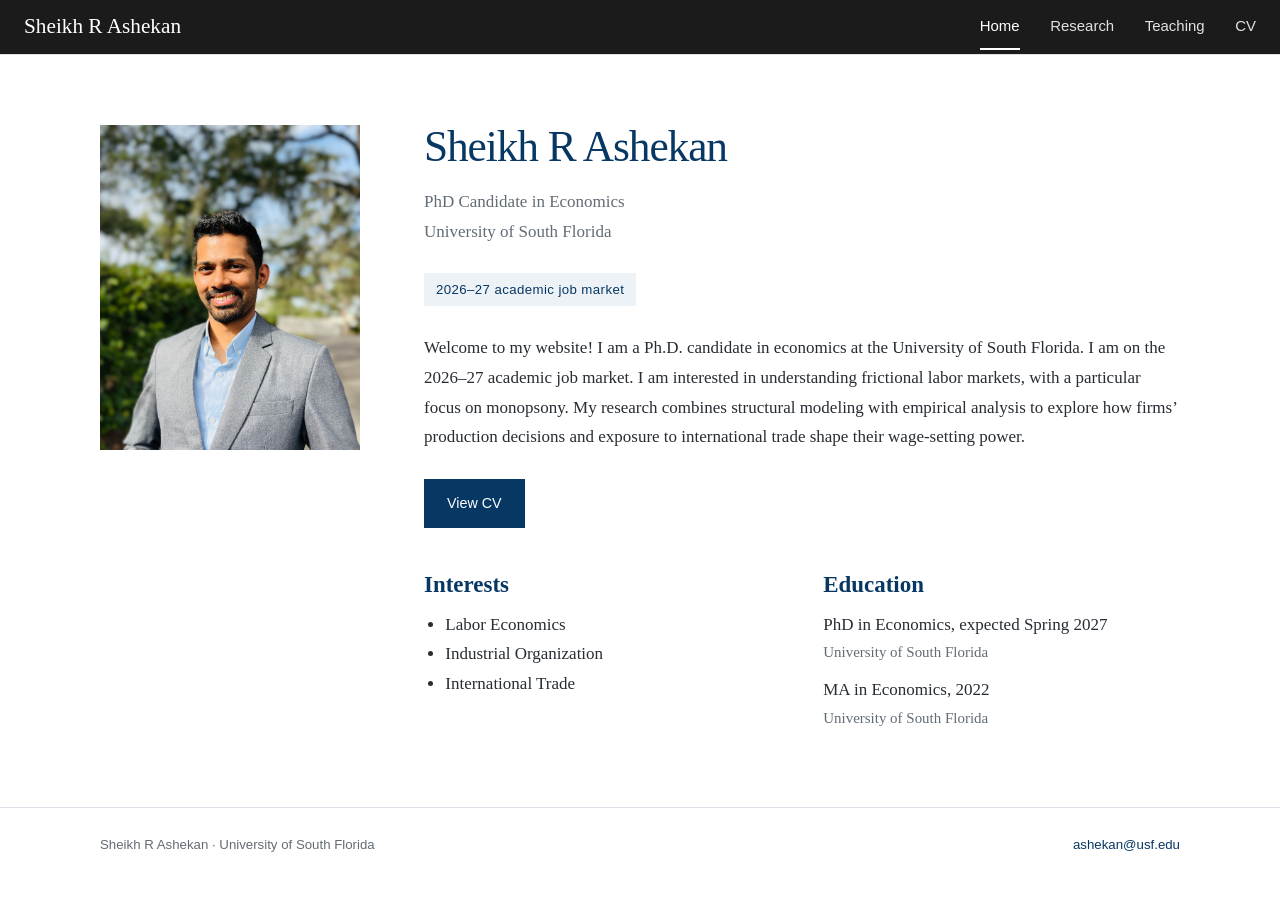
<file: index.html>
<!doctype html>
<html lang="en">
<head>
  <meta charset="utf-8"><meta name="viewport" content="width=device-width, initial-scale=1">
  <meta name="google-site-verification" content="XCTG4DJ-0cvgqm32Kb8fz9HrtkVCX_KL4axUa0PlUt0" />
  <title>Sheikh R Ashekan | Economics</title>
  <meta name="description" content="Sheikh R Ashekan, PhD student in Economics at the University of South Florida. Labor economics, international trade, and industrial organization. 2026–27 job market.">
  <link rel="icon" href="data:image/svg+xml,%3Csvg xmlns='http://www.w3.org/2000/svg' viewBox='0 0 32 32'%3E%3Crect width='32' height='32' rx='3' fill='%23073763'/%3E%3Ctext x='16' y='24' text-anchor='middle' font-family='Georgia' font-size='25' fill='white'%3ES%3C/text%3E%3C/svg%3E">
  <link rel="stylesheet" href="styles.css">
  <script src="file-links.js" defer></script>
</head>
<body>
  <a class="skip-link" href="#main">Skip to content</a>
  <header class="site-header"><div class="header-inner"><a class="site-name" href="index.html">Sheikh R Ashekan</a><nav aria-label="Main navigation"><a href="index.html" aria-current="page">Home</a><a href="research.html">Research</a><a href="teaching.html">Teaching</a><a href="cv.html">CV</a></nav></div></header>
  <main class="wrap" id="main">
    <div class="home-grid">
      <aside class="identity" aria-label="Profile">
        <img class="portrait" src="assets/portrait.jpeg" alt="Sheikh R Ashekan">
      </aside>
      <div class="intro">
        <h1>Sheikh R Ashekan</h1>
        <p class="affiliation">PhD Candidate in Economics<br>University of South Florida</p>
        <p class="market">2026–27 academic job market</p>
        <p>Welcome to my website! I am a Ph.D. candidate in economics at the University of South Florida. I am on the 2026–27 academic job market. I am interested in understanding frictional labor markets, with a particular focus on monopsony. My research combines structural modeling with empirical analysis to explore how firms’ production decisions and exposure to international trade shape their wage-setting power.</p>
        <div class="actions"><a class="button" href="assets/cv_ashekan.pdf">View CV</a></div>
        <div class="home-details">
          <section aria-labelledby="interests-heading">
            <h2 id="interests-heading">Interests</h2>
            <ul class="interest-list">
              <li>Labor Economics</li>
              <li>Industrial Organization</li>
              <li>International Trade</li>
            </ul>
          </section>
          <section aria-labelledby="education-heading">
            <h2 id="education-heading">Education</h2>
            <ul class="education-list" role="list">
              <li>
                PhD in Economics, expected Spring 2027
                <span class="education-school">University of South Florida</span>
              </li>
              <li>
                MA in Economics, 2022
                <span class="education-school">University of South Florida</span>
              </li>
            </ul>
          </section>
        </div>
      </div>
    </div>
  </main>
  <footer class="site-footer"><div class="wrap footer-inner"><p>Sheikh R Ashekan · University of South Florida</p><p><a href="mailto:ashekan@usf.edu">ashekan@usf.edu</a></p></div></footer>
</body>
</html>
</file>
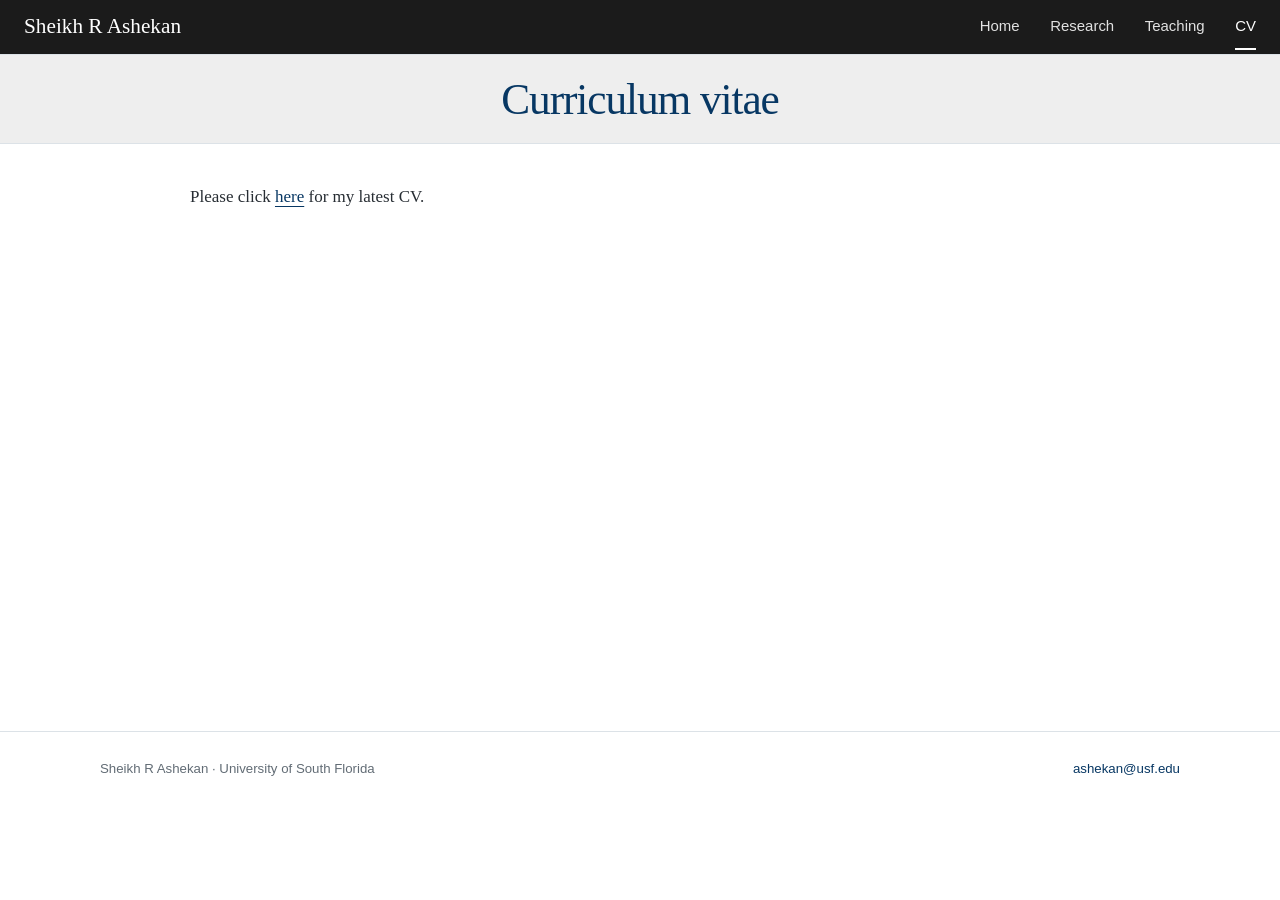
<file: cv.html>
<!doctype html>
<html lang="en">

<head>
  <meta charset="utf-8">
  <meta name="viewport" content="width=device-width, initial-scale=1">
  <title>CV | Sheikh R Ashekan</title>
  <meta name="description" content="View or download Sheikh R Ashekan’s curriculum vitae.">
  <link rel="stylesheet" href="styles.css">
  <script src="file-links.js" defer></script>
</head>

<body>
  <a class="skip-link" href="#main">Skip to content</a>
  <header class="site-header">
    <div class="header-inner"><a class="site-name" href="index.html">Sheikh R Ashekan</a>
      <nav aria-label="Main navigation"><a href="index.html">Home</a><a href="research.html">Research</a><a
          href="teaching.html">Teaching</a><a href="cv.html" aria-current="page">CV</a></nav>
    </div>
  </header>
  <main class="page-main" id="main">
    <div class="page-heading">
      <h1>Curriculum vitae</h1>
    </div>
    <div class="wrap">
      <p>Please click <a href="assets/cv_ashekan.pdf">here</a> for my latest CV.</p>
    </div>
  </main>
  <footer class="site-footer">
    <div class="wrap footer-inner">
      <p>Sheikh R Ashekan · University of South Florida</p>
      <p><a href="mailto:ashekan@usf.edu">ashekan@usf.edu</a></p>
    </div>
  </footer>
</body>

</html>
</file>
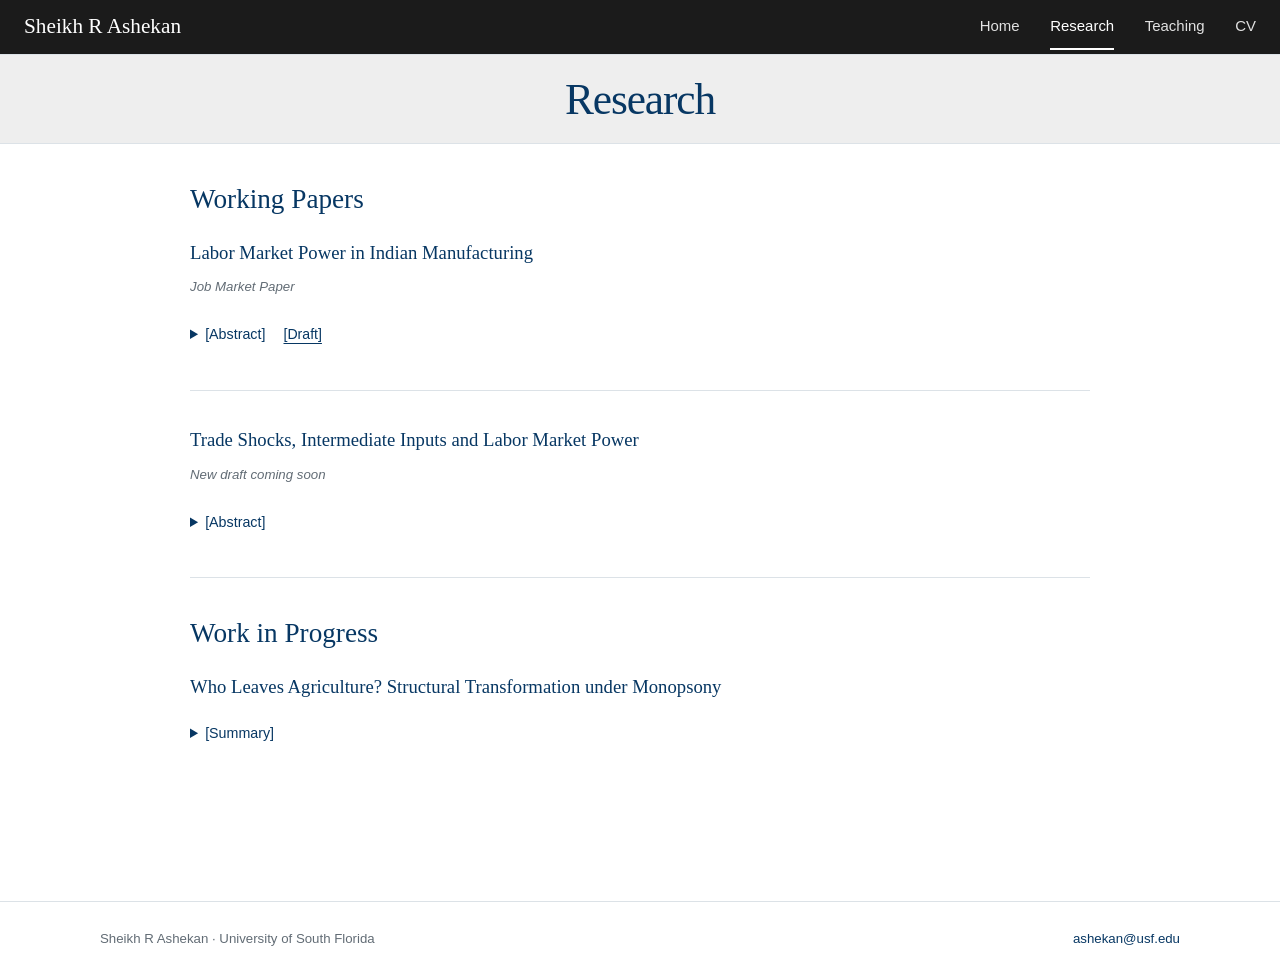
<file: research.html>
<!doctype html>
<html lang="en">
<head>
  <meta charset="utf-8">
  <meta name="viewport" content="width=device-width, initial-scale=1">
  <title>Research | Sheikh R Ashekan</title>
  <meta name="description" content="Research on trade shocks, labor market power, and structural transformation by Sheikh R Ashekan.">
  <link rel="stylesheet" href="styles.css">
  <script src="file-links.js" defer></script>
</head>
<body>
  <a class="skip-link" href="#main">Skip to content</a>
  <header class="site-header">
    <div class="header-inner">
      <a class="site-name" href="index.html">Sheikh R Ashekan</a>
      <nav aria-label="Main navigation">
        <a href="index.html">Home</a>
        <a href="research.html" aria-current="page">Research</a>
        <a href="teaching.html">Teaching</a>
        <a href="cv.html">CV</a>
      </nav>
    </div>
  </header>

  <main class="page-main" id="main">
    <div class="page-heading"><h1>Research</h1></div>

    <section class="wrap" aria-labelledby="working-papers">
      <h2 id="working-papers">Working Papers</h2>
      <article class="paper" id="labor-market-power">
        <h3>Labor Market Power in Indian Manufacturing</h3>
        <p class="paper-tag"><em>Job Market Paper</em> </p>
        <div class="paper-abstract">
          <details>
            <summary>[Abstract]</summary>
            <p>
              How much labor market power do employers exercise in Indian manufacturing?
              I study this question using firm-level production data over 2000–2019.
              I measure employer market power using wage markdowns, defined as the ratio of the marginal revenue product of labor to the wage.
              Combining estimated firm-level production functions with payroll data, I find a median markdown of 1.56, implying that the marginal revenue product of labor is 56% higher than the wage at the median firm.
              Markdowns vary substantially in the cross-section of firms and the differences in revenue responses to changes in labor input make the largest positive contribution to the variance in log markdowns.
              Relating markdowns to firm characteristics, I find that higher productivity is associated with higher markdowns, while importing and exporting are associated with approximately 10.8% and 5.6% lower markdowns.
              At the macro level, I also document the trend in aggregate markdowns which peaked in 2006 and generally declined since.
            </p>
          </details>
          <a class="paper-draft text-link" href="assets/jmp.pdf">[Draft]</a>
        </div>
      </article>

      <!-- The existing homepage uses this anchor for the trade shocks paper. -->
      <article class="paper" id="job-market-paper">
        <h3 id="trade-shocks">Trade Shocks, Intermediate Inputs and Labor Market Power</h3>
        <p class="paper-tag"><em>New draft coming soon</em></p>
        <details>
          <summary>[Abstract]</summary>
          <p>
            This paper studies the effect of increased exposure to import competition on monopsony power among employers. I estimate wage markdowns in a production framework and, exploiting the unprecedented rise in Chinese exports, investigate how they respond to trade shocks. Distinguishing greater access to imported intermediate inputs from tougher output market competition, I construct shift-share exposure measures using firms’ initial input and output baskets. Baseline estimates with fixed effects imply that a 10 p.p. increase in input access exposure reduces markdowns by about 10%, while an equivalent increase in output-competition exposure reduces them by 6%. Exploring the mechanism, I find evidence that the decline reflects lower output elasticity of labor and higher revenue share of payroll, partly offset by lower output markups.
          </p>
        </details>
      </article>
    </section>

    <section class="wrap" aria-labelledby="work-in-progress">
      <h2 id="work-in-progress">Work in Progress</h2>
      <article class="paper" id="structural-transformation">
        <h3>Who Leaves Agriculture? Structural Transformation under Monopsony</h3>
        <details>
          <summary>[Summary]</summary>
          <p>
          In this project, I explore how monopsonistic labor markets in the non-agricultural sectors drive the movement of workers out of agriculture as economies develop. In a two-sector model with heterogenous workers, greater employer concentration outside agriculture lowers wages in those jobs and leads more workers to choose agricultural work. As productivity rises and agriculture shrinks, employers outside agriculture can gain wage-setting power even holding fixed the number of firms. I calibrate the model to U.S. data to quantify the effects of employer competition on employment and welfare, and compare its predictions for agricultural employment and productivity with cross-country evidence.
        </p>
        </details>
      </article>
    </section>
  </main>

  <footer class="site-footer">
    <div class="wrap footer-inner">
      <p>Sheikh R Ashekan · University of South Florida</p>
      <p><a href="mailto:ashekan@usf.edu">ashekan@usf.edu</a></p>
    </div>
  </footer>
</body>
</html>
</file>
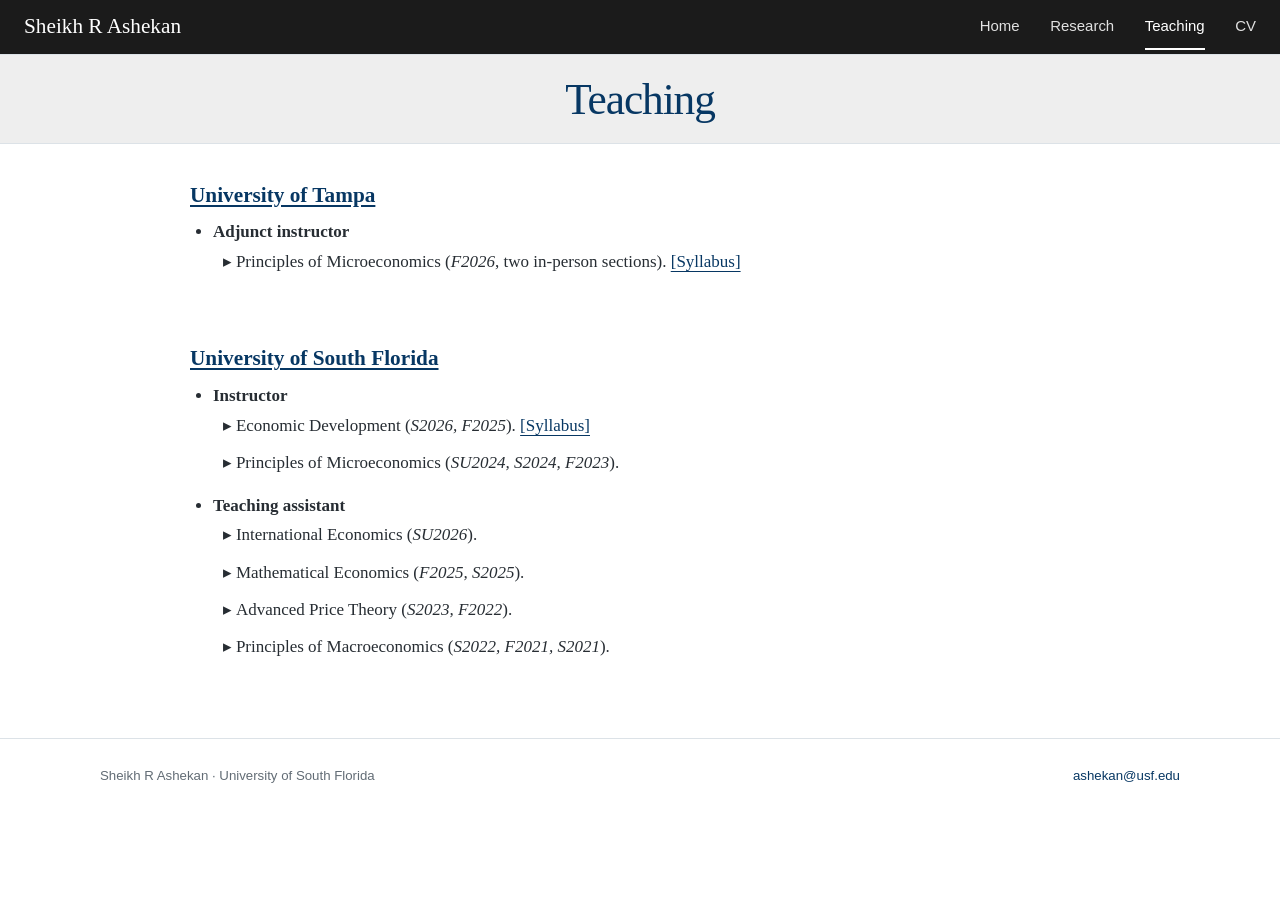
<file: teaching.html>
<!doctype html>
<html lang="en">
<head><meta charset="utf-8"><meta name="viewport" content="width=device-width, initial-scale=1"><title>Teaching | Sheikh R Ashekan</title><meta name="description" content="Teaching experience of Sheikh R Ashekan at the University of South Florida and the University of Tampa."><link rel="stylesheet" href="styles.css"><script src="file-links.js" defer></script></head>
<body>
<a class="skip-link" href="#main">Skip to content</a>
<header class="site-header"><div class="header-inner"><a class="site-name" href="index.html">Sheikh R Ashekan</a><nav aria-label="Main navigation"><a href="index.html">Home</a><a href="research.html">Research</a><a href="teaching.html" aria-current="page">Teaching</a><a href="cv.html">CV</a></nav></div></header>
<main class="page-main" id="main">
<div class="page-heading"><h1>Teaching</h1></div>
<section class="wrap institution" aria-labelledby="tampa">
  <h2 id="tampa">University of Tampa</h2>
  <ul class="role-list">
    <li>
      <strong>Adjunct instructor</strong>
      <ul class="course-list">
        <li>
          Principles of Microeconomics (<em>F2026</em>, two in-person sections).
          <a href="assets/micro_principles_f26.pdf" aria-label="Syllabus for Tampa Principles of Microeconomics, F2026, section 35">[Syllabus]</a>
        </li>
      </ul>
    </li>
  </ul>
</section>
<section class="wrap institution" aria-labelledby="usf">
  <h2 id="usf">University of South Florida</h2>
  <ul class="role-list">
    <li>
      <strong>Instructor</strong>
      <ul class="course-list">
        <li>
          Economic Development (<em>S2026, F2025</em>).
          <a href="assets/dev_econ_s26.pdf" aria-label="Syllabus for USF Economic Development, S2026">[Syllabus]</a>
        </li>
        <li>
          Principles of Microeconomics (<em>SU2024, S2024, F2023</em>).
        </li>
      </ul>
    </li>
    <li>
      <strong>Teaching assistant</strong>
      <ul class="course-list">
        <li>International Economics (<em>SU2026</em>).</li>
        <li>Mathematical Economics (<em>F2025, S2025</em>).</li>
        <li>Advanced Price Theory (<em>S2023, F2022</em>).</li>
        <li>Principles of Macroeconomics (<em>S2022, F2021, S2021</em>).</li>
      </ul>
    </li>
  </ul>
</section>
</main>
<footer class="site-footer"><div class="wrap footer-inner"><p>Sheikh R Ashekan · University of South Florida</p><p><a href="mailto:ashekan@usf.edu">ashekan@usf.edu</a></p></div></footer>
</body></html>
</file>
<file: styles.css>
:root{--navy:#073763;--ink:#272d33;--muted:#626c75;--rule:#dce2e7;--pale:#edf2f6;--paper:#fff;font-family:Georgia,'Times New Roman',serif;color:var(--ink);background:var(--paper);font-size:17px;line-height:1.75}
*{box-sizing:border-box}body{margin:0}a{color:var(--navy);text-underline-offset:4px;text-decoration-thickness:1px}a:hover{text-decoration-thickness:2px}a:focus-visible,summary:focus-visible{outline:3px solid #ae7133;outline-offset:5px}h1,h2,h3{color:var(--navy);font-weight:400;line-height:1.25}h1{font-size:2.55rem;letter-spacing:-.025em;margin:0 0 1.5rem}h2{font-size:1.6rem;margin:0 0 1.25rem}h3{font-size:1.1rem;margin:1.5rem 0 .65rem}p{margin:0 0 1.2rem}.wrap{width:min(1080px,calc(100% - 64px));margin:auto}.skip-link{position:absolute;top:-100px;left:20px;padding:8px 16px;background:#fff;z-index:10}.skip-link:focus{top:10px}
.site-header {
  background-color: #1b1b1b;
  border-bottom: 1px solid var(--rule);
  padding-inline: clamp(20px, 2vw, 24px);
}
.header-inner {
  min-height: 54px;
  display: flex;
  justify-content: space-between;
  align-items: center;
  gap: 2rem;
}
.site-name {
  color: #fff;
  font-size: 1.25rem;
  text-decoration: none;
  white-space: nowrap;
}
nav {
  display: flex;
  gap: 1.8rem;
  align-items: center;
}
nav a {
  font-family: Arial, sans-serif;
  font-size: .88rem;
  color: #e1e1e1;
  text-decoration: none;
  padding: .5rem 0;
  border-bottom: 2px solid transparent;
}
nav a:hover, nav a[aria-current=page] {
  color: #fff;
  border-color: #fff;
}
main{min-height:calc(100vh - 224px);padding-top:64px;padding-bottom:76px}.home-grid{display:grid;grid-template-columns:260px minmax(0,1fr);gap:64px;align-items:start}.identity{padding-top:6px}.portrait-placeholder{aspect-ratio:4/5;display:flex;align-items:center;justify-content:center;background:var(--pale);color:var(--navy);font-size:3.7rem;font-weight:400;letter-spacing:.04em;border-bottom:4px solid var(--navy)}.portrait{width:100%;height:auto;aspect-ratio:4/5;object-fit:cover;display:block}.identity-note{font-family:Arial,sans-serif;font-size:.8rem;line-height:1.65;color:var(--muted);margin-top:1.2rem}.identity-note a{display:inline-block;margin-top:.7rem}.eyebrow{font-family:Arial,sans-serif;font-size:.75rem;letter-spacing:.12em;text-transform:uppercase;color:var(--muted);margin:0 0 .8rem}.intro h1{margin-bottom:.8rem}.affiliation{color:var(--muted);margin-bottom:1.55rem}.market{display:inline-block;font-family:Arial,sans-serif;font-size:.78rem;letter-spacing:.03em;color:var(--navy);background:var(--pale);padding:5px 12px;margin-bottom:1.6rem}.actions{display:flex;gap:1.3rem;align-items:center;flex-wrap:wrap;margin-top:1.6rem}.button{display:inline-block;padding:.65rem 1.3rem;background:var(--navy);color:white;border:1px solid var(--navy);font-family:Arial,sans-serif;font-size:.84rem;text-decoration:none}.button:hover{background:#124773;text-decoration:none}.featured{margin-top:2.5rem;padding-top:1.8rem;border-top:1px solid var(--rule)}.featured h2{font-size:1.3rem;margin-bottom:.9rem}.featured h2 a{text-decoration:none}.featured h2 a:hover{text-decoration:underline}.featured p{font-size:.96rem}.text-link{font-family:Arial,sans-serif;font-size:.83rem}
.home-details {
  display: grid;
  grid-template-columns: repeat(auto-fit, minmax(min(100%, 13rem), 1fr));
  gap: 1.5rem 2.5rem;
  margin-top: 2.5rem;
}

.home-details h2 {
  margin-bottom: .6rem;
  font-size: 1.35rem;
  font-weight: 700;
}

.interest-list {
  margin: 0;
  padding-inline-start: 1.25rem;
}

.education-list {
  list-style: none;
  margin: 0;
  padding: 0;
}

.education-list li + li {
  margin-top: .55rem;
}

.education-school {
  display: block;
  color: var(--muted);
  font-size: .88rem;
}

.page-main {
  padding-top: 0;
}

.page-main > .wrap {
  max-width: 900px;
}

.page-heading {
  background-color: #eee;
  padding: 1rem 1.25rem;
  margin-bottom: 2.2rem;
  border-bottom: 1px solid var(--rule);
  text-align: center;
}
.page-heading h1{margin:0}.section-label{font-family:Arial,sans-serif;text-transform:uppercase;letter-spacing:.1em;font-size:.73rem;color:var(--muted);margin-bottom:1.2rem}.paper{padding:0 0 2.2rem;margin-bottom:2.2rem;border-bottom:1px solid var(--rule);scroll-margin-top:2rem}.paper h2{max-width:760px;font-size:1.45rem;margin-bottom:.6rem}.paper-tag{font-family:Arial,sans-serif;font-size:.78rem;color:var(--muted);margin:0 0 1.1rem}.paper details{margin-top:1rem}.paper summary{cursor:pointer;color:var(--navy);width:fit-content;font-family:Arial,sans-serif;font-size:.84rem;padding:.3rem 0}.paper details[open] summary{margin-bottom:.8rem}.paper details p{max-width:760px;font-size:.97rem}
.institution + .institution {
  margin-top: 4rem;
}

.institution h2 {
  margin-bottom: .55rem;
  font-size: 1.25rem;
  font-weight: 700;
  text-decoration: underline;
  text-underline-offset: .15em;
}

.role-list,
.course-list {
  margin: 0;
  padding-inline-start: 1.35rem;
}

.role-list {
  list-style: disc;
   list-style-type: disc;
  
}

.role-list > li + li {
  margin-top: .75rem;
}

.course-list {
  list-style: "▸ ";
  list-style-type: "▸ ";
}

.course-list > li + li {
  margin-top: .45rem;
}
.cv-panel{max-width:650px}.cv-panel .actions{margin-bottom:2.5rem}.cv-facts{border-top:1px solid var(--rule);margin-top:2rem;padding-top:1.5rem}.cv-facts p{margin-bottom:.75rem}.small{font-family:Arial,sans-serif;font-size:.8rem;color:var(--muted)}.site-footer{border-top:1px solid var(--rule);padding:25px 0}.footer-inner{display:flex;justify-content:space-between;gap:1.5rem;align-items:center;font-family:Arial,sans-serif;font-size:.78rem;color:var(--muted)}.footer-inner p{margin:0}.footer-inner a{text-decoration:none}.footer-inner a:hover{text-decoration:underline}
@media(max-width:800px){.wrap{width:calc(100% - 40px)}.header-inner{gap:1rem}.site-name{font-size:1.1rem}nav{gap:1.1rem}.home-grid{grid-template-columns:190px minmax(0,1fr);gap:35px}h1{font-size:2.15rem}.portrait-placeholder{font-size:3rem}main{padding-top:42px}}
@media(max-width:600px){.header-inner{flex-direction:column;align-items:flex-start;padding:8px 0 5px;gap:2px}nav{width:100%;gap:1.7rem}nav a{font-size:.83rem}.home-grid{grid-template-columns:1fr;gap:28px}.identity{display:flex;align-items:center;gap:22px}.portrait-placeholder,.portrait{width:115px;flex:none;font-size:2rem}.identity-note{margin:0;font-size:.76rem}.intro h1{font-size:2.15rem}.market{margin-bottom:1.2rem}main{padding-top:30px;padding-bottom:48px}.footer-inner{display:block}.footer-inner p+p{margin-top:7px}.page-heading{margin-bottom:1.8rem}.featured{margin-top:2rem}}
@media print{.site-header,.site-footer,.skip-link,.actions{display:none}main{padding:0}.wrap{width:100%}details>p{display:block}a{color:inherit}.portrait-placeholder{print-color-adjust:exact}}

.paper-abstract {
  position: relative;
  margin-top: 1rem;
}

.paper-abstract > details {
  margin-top: 0;
}

.paper-draft {
  position: absolute;
  inset-block-start: 0;
  inset-inline-start: 5.5rem;
  padding: .3rem 0;
}

section[aria-labelledby="work-in-progress"] > .paper:last-child {
  border-bottom: 0;
}
</file>
